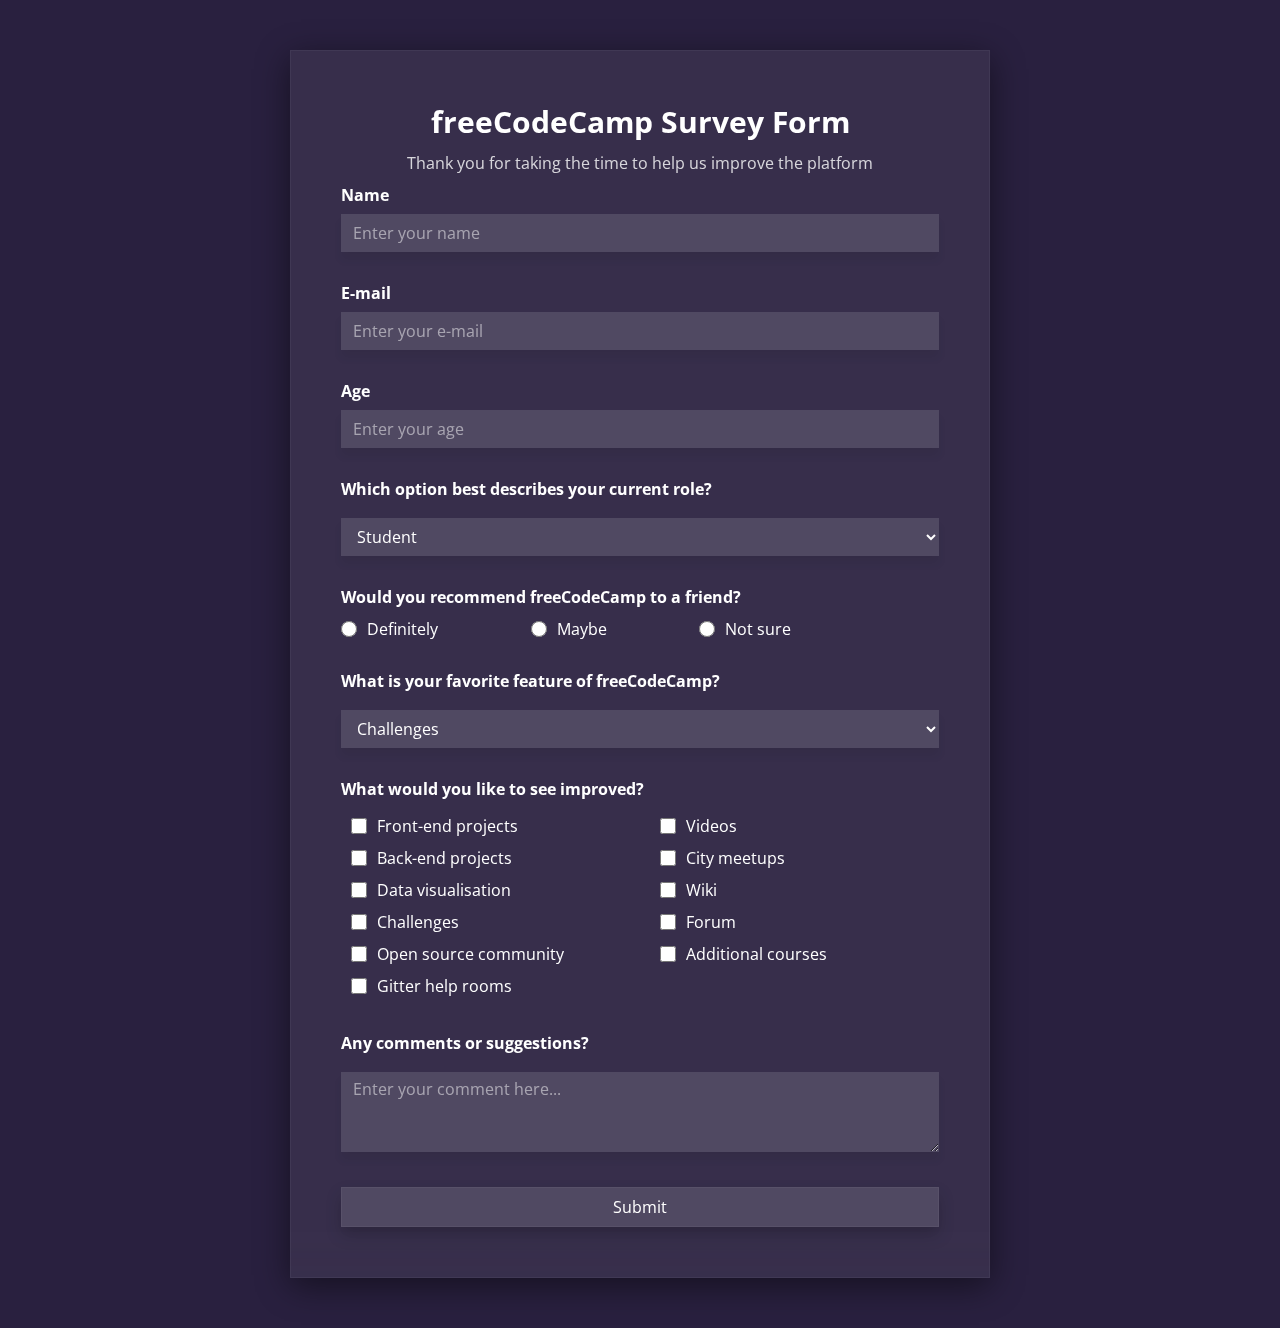
<file: Survey Form/index.html>
<!DOCTYPE html>
<html lang="en">

<head>
    <meta charset="UTF-8">
    <meta name="viewport" content="width=device-width, initial-scale=1.0">

    <!--=============== CSS ===============-->

    <link rel="stylesheet" href="styles.css">

    <title>Survey Form</title>
</head>

<body>

    <section>
        <div class="container">
            <h1 id="title">freeCodeCamp Survey Form</h1>
            <p id="description">Thank you for taking the time to help us improve the platform</p>
            <form id="survey-form">
                <div class="input-box">
                    <label for="name" class="title-label" id="name-label">Name</label>
                    <input type="text" id="name" class="input-text" placeholder="Enter your name" required>
                </div>
                <div class="input-box">
                    <label for="email" class="title-label" id="email-label">E-mail</label>
                    <input type="email" id="email" class="input-text" placeholder="Enter your e-mail" required>
                </div>
                <div class="input-box">
                    <label for="number" class="title-label" id="number-label">Age</label>
                    <input type="number" id="number" class="input-text" min="0" max="200" placeholder="Enter your age">
                </div>
                <h2>Which option best describes your current role?</h2>
                <div class="input-box">
                    <select name="role" id="dropdown" class="input-text">
                        <option value="student">Student</option>
                        <option value="full-time-job">Full time job</option>
                        <option value="full-time-learner">Full time learner</option>
                        <option value="other">Other</option>
                        <option value="prefer-not-to-say">Prefer not to say</option>
                    </select>
                </div>
                <h2>Would you recommend freeCodeCamp to a friend?</h2>
                <div class="input-box" id="radio-section">
                    <label><input type="radio" id="definitely" name="recommend" value="definitely">Definitely</label>
                    <label><input type="radio" id="maybe" name="recommend" value="maybe">Maybe</label>
                    <label><input type="radio" id="not-sure" name="recommend" value="not-sure">Not sure</label>
                </div>
                <h2>What is your favorite feature of freeCodeCamp?</h2>
                <div class="input-box">
                    <select name="fav-feature" class="input-text">
                        <option value="challenges">Challenges</option>
                        <option value="projects">Projects</option>
                        <option value="community">Community</option>
                        <option value="open-source">Open source</option>
                    </select>
                </div>
                <h2>What would you like to see improved?</h2>
                <div class="input-box" id="checkbox-section">
                    <label class="input-checkbox">
                        <input type="checkbox" name="improvements" value="front-end-projects">
                        Front-end projects
                    </label>
                    <label class="input-checkbox">
                        <input type="checkbox" name="improvements" value="back-end-projects">
                        Back-end projects
                    </label>
                    <label class="input-checkbox">
                        <input type="checkbox" name="improvements" value="data-visualisation">
                        Data visualisation
                    </label>
                    <label class="input-checkbox">
                        <input type="checkbox" name="improvements" value="challenges">
                        Challenges
                    </label>
                    <label class="input-checkbox">
                        <input type="checkbox" name="improvements" value="open-source-community">
                        Open source community
                    </label>
                    <label class="input-checkbox">
                        <input type="checkbox" name="improvements" value="gitter-help-rooms">
                        Gitter help rooms
                    </label>
                    <label class="input-checkbox">
                        <input type="checkbox" name="improvements" value="videos">
                        Videos
                    </label>
                    <label class="input-checkbox">
                        <input type="checkbox" name="improvements" value="City Meetups">
                        City meetups
                    </label>
                    <label class="input-checkbox">
                        <input type="checkbox" name="improvements" value="wiki">
                        Wiki
                    </label>
                    <label class="input-checkbox">
                        <input type="checkbox" name="improvements" value="forum">
                        Forum
                    </label>
                    <label class="input-checkbox">
                        <input type="checkbox" name="improvements" value="additional-courses">
                        Additional courses
                    </label>
                </div>
                <h2>Any comments or suggestions?</h2>
                <div class="input-box">
                    <textarea id="comment" class="input-text" name="comment"
                        placeholder="Enter your comment here..."></textarea>
                </div>
                <input type="submit" id="submit" value="Submit" class="submit-button">
            </form>
        </div>
    </section>
</body>

</html>
</file>
<file: Survey Form/styles.css>
/*=============== GOOGLE FONTS ===============*/
@import url('https://fonts.googleapis.com/css2?family=Montserrat&family=Open+Sans&display=swap');

/*=============== VARIABLES ===============*/

:root {
    --accent-color: rgb(102, 57, 139);
}

/*=============== BASE ===============*/

* {
    margin: 0;
    padding: 0;
    box-sizing: border-box;
    font-size: 16px;
    font-family: 'Open Sans', sans-serif;
    color: #fff;
}

body {
    padding: 50px;
    background-image: url(https://images.unsplash.com/photo-1620641788421-7a1c342ea42e?ixlib=rb-4.0.3&ixid=MnwxMjA3fDB8MHxwaG90by1wYWdlfHx8fGVufDB8fHx8&auto=format&fit=crop&w=1974&q=80);
    background-size: cover;
    background-color: #29203f;
}

h1 {
    font-size: 30px;
    text-align: center;
    margin-bottom: 10px;
}

#description {
    text-align: center;
    opacity: 80%;
}

h2, .title-label {
    font-weight: bold;
}

label {
    display: flex;
    align-items: center;
}

.container {
    max-width: 700px;
    margin-left: auto;
    margin-right: auto;
    width: 100%;
    background: rgba(255, 255, 255, 0.068);
    backdrop-filter: blur(20px);
    -webkit-backdrop-filter: blur(20px);
    border:1px solid rgba(255, 255, 255, 0.048);
    box-shadow: 0 8px 32px 0 rgba(0, 0, 0, 0.479);
    padding: 50px;
}

.input-box {
    position: relative;
    margin: 10px 0;
    padding-bottom: 20px;
}

.input-text {
    width: 100%;
    height: 2.375rem;
    padding: 0.375rem 0.75rem;
    margin-top: 0.5rem;
    color: #ffffff;
    background: rgba(255, 255, 255, 0.068);
    backdrop-filter: blur(20px);
    -webkit-backdrop-filter: blur(20px);
    border:none;
    box-shadow: 0 8px 8px 0 rgba(0, 0, 0, 0.068);
}

select option {
    color: var(--accent-color);
}

#radio-section {
    display: flex;
    flex-wrap: wrap;
    justify-content: space-between;
    max-width: 450px;
}

#radio-section input {
    margin-right: 10px;
}

#checkbox-section {
    column-count: 2;
    column-gap: 20px;
}

.input-checkbox {
    padding: 5px 10px;
}

input{
    margin-right: 10px;
    accent-color: var(--accent-color);
    min-height: 1rem;
    min-width: 1rem;
}

input::placeholder, textarea::placeholder{
    opacity: 0.5;
    color: #fff;
}

#comment {
    height: 5rem;
    min-height: 2.5rem;
}

/*=============== BUTTON ===============*/

#submit {
    width: 100%;
    height: 40px;
    background: rgba(255, 255, 255, 0.068);
    backdrop-filter: blur(20px);
    -webkit-backdrop-filter: blur(10px);
    border:1px solid rgba(255, 255, 255, 0.048);
    box-shadow: 0 8px 16px 0 rgba(0, 0, 0, 0.192);
    transition-duration: 0.5s;
}

#submit:hover {
    background: rgba(255, 255, 255, 0.26);
    transition-duration: 0.5s;
}

/*=============== MEDIA QUERY ===============*/

@media only screen and (max-width: 768px) {
    /* For mobile phones: */
    body {
        padding: 20px;
    }
    .container {
        padding: 20px;
    }
    #checkbox-section {
        column-count: 1;
        column-gap: 0px;
    }
  }
</file>
